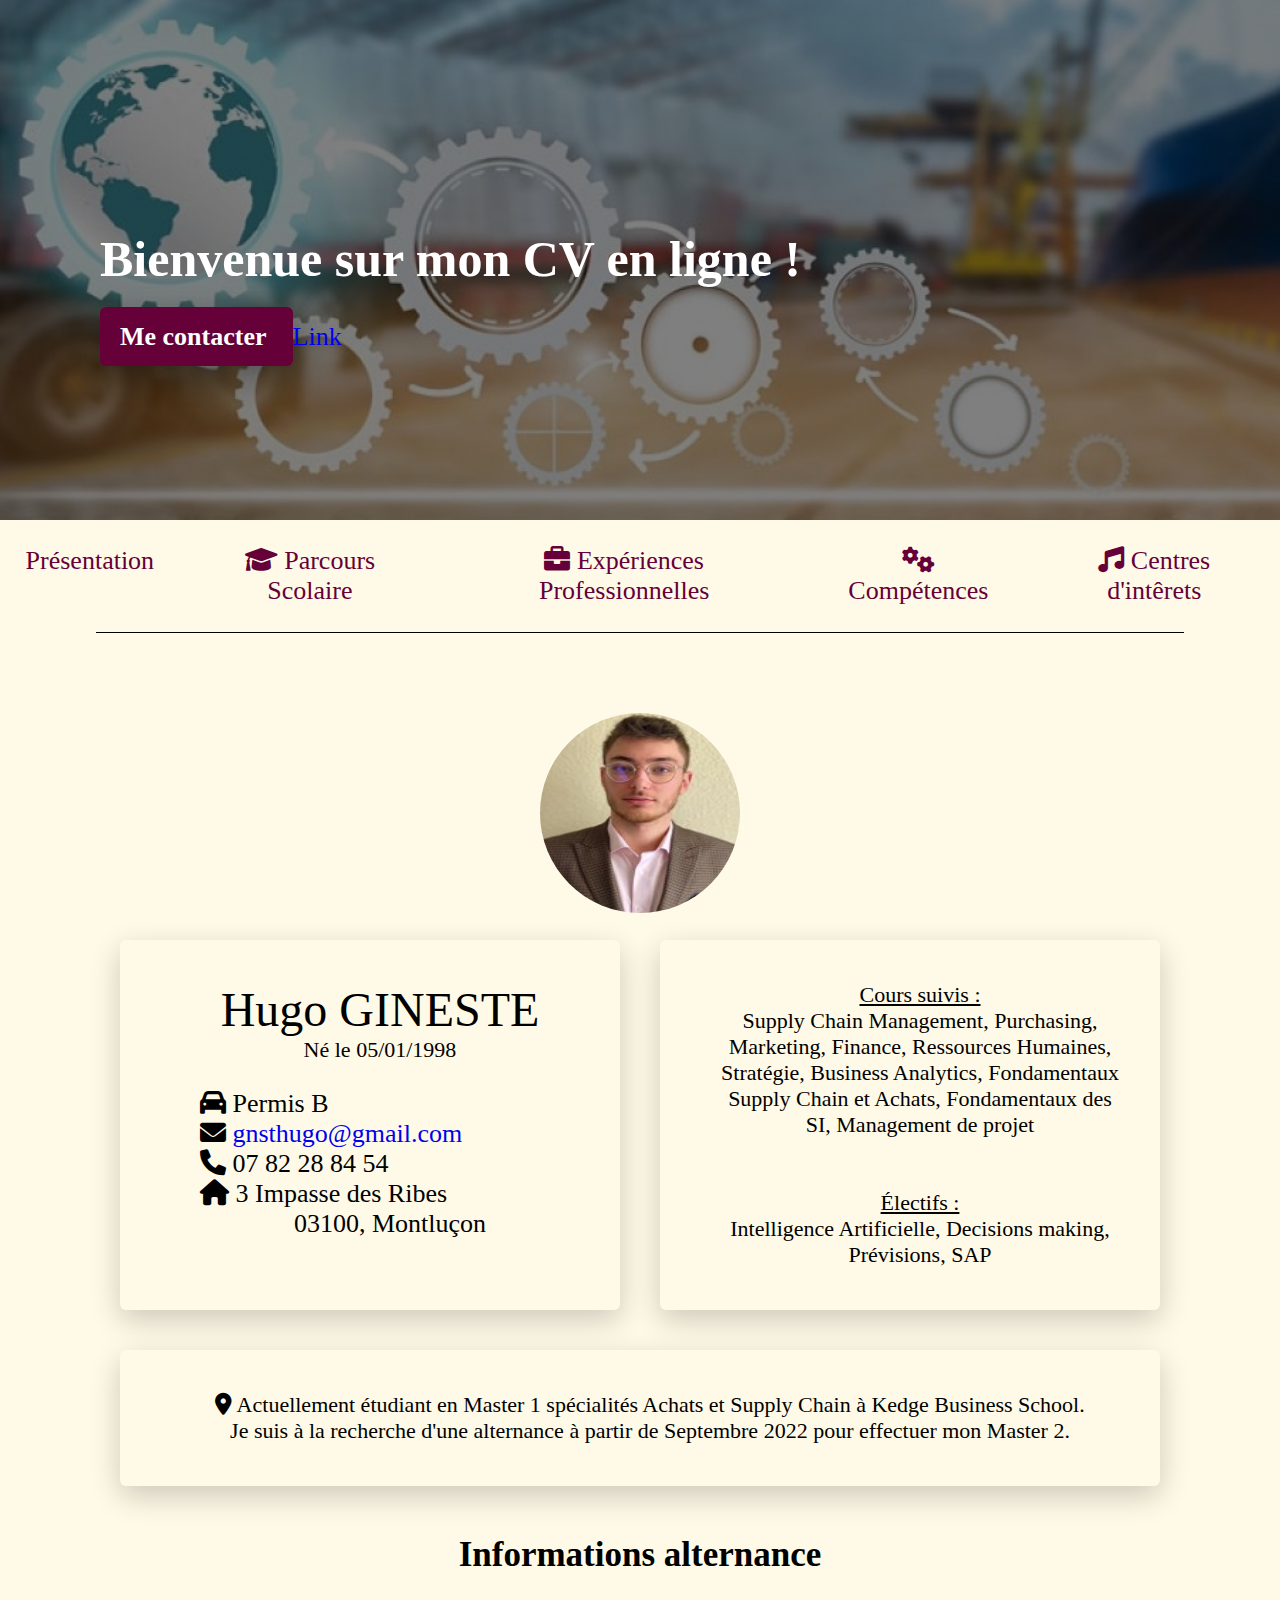
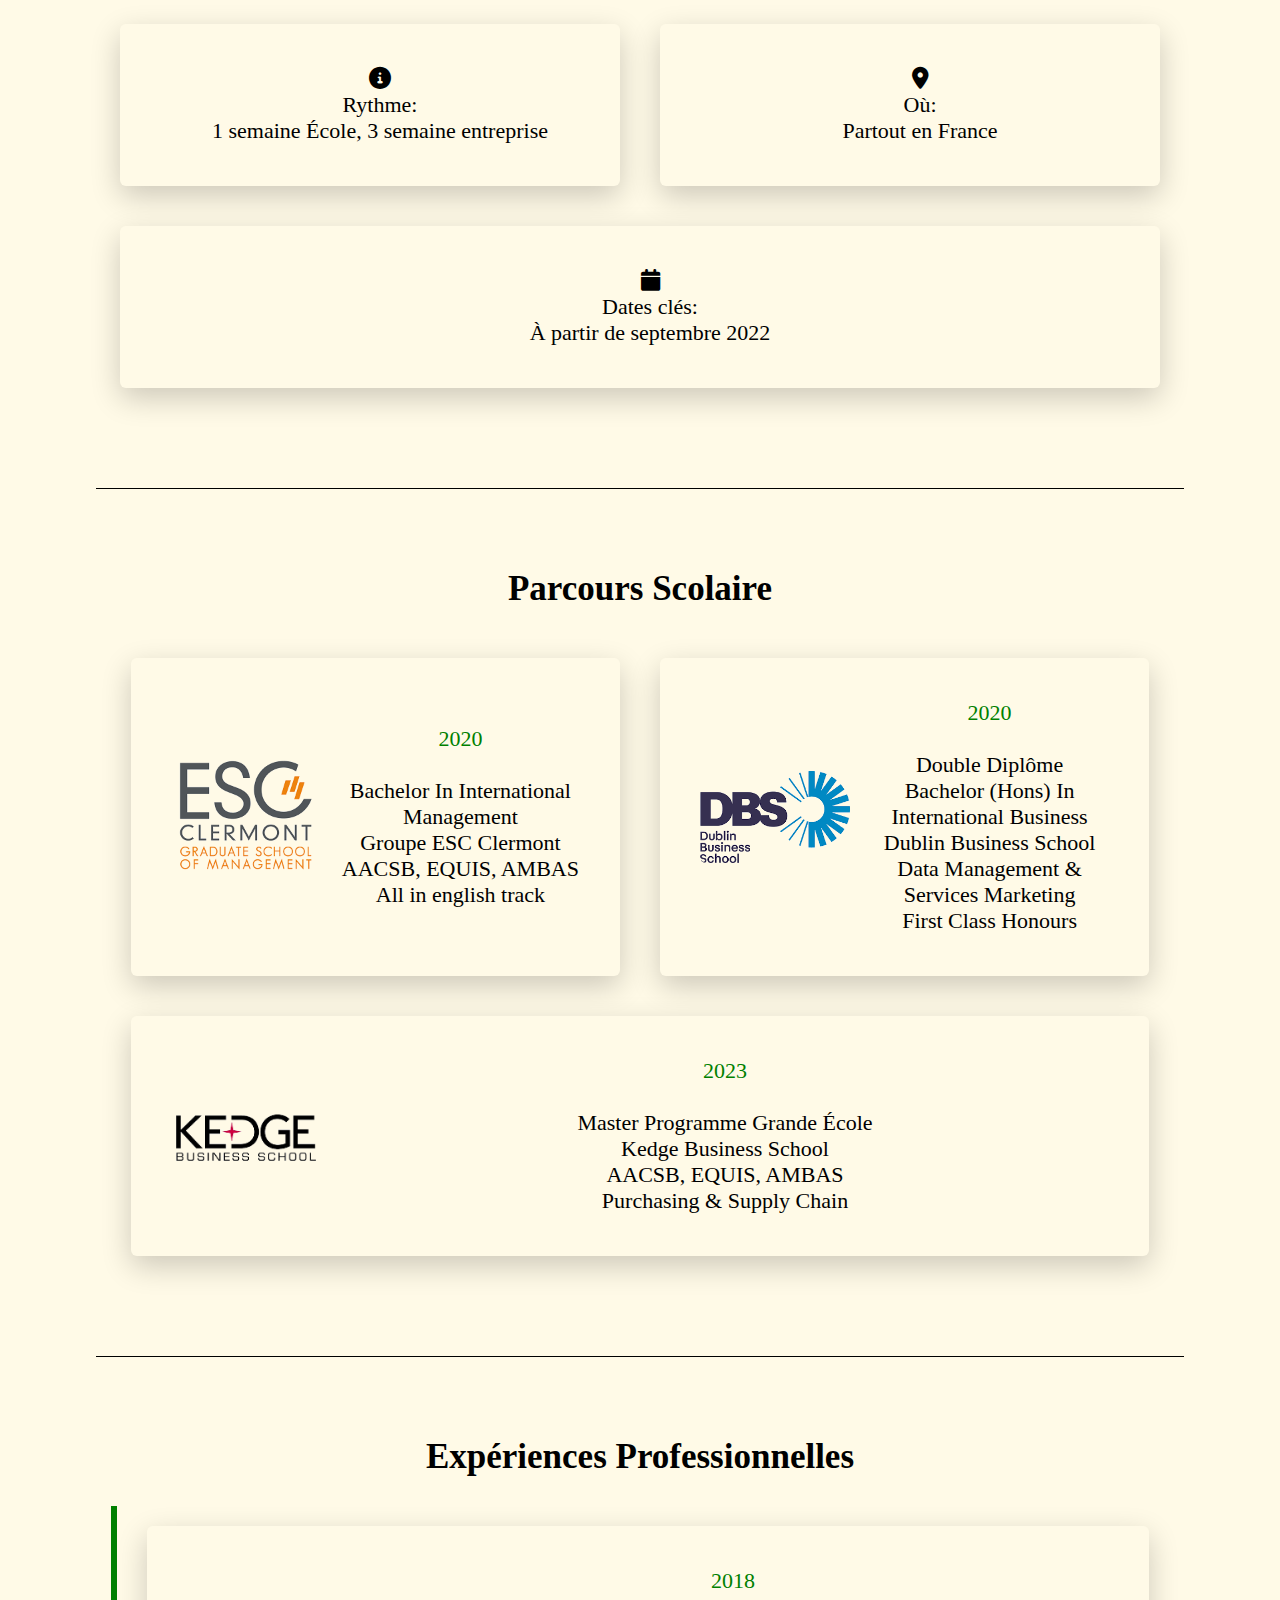
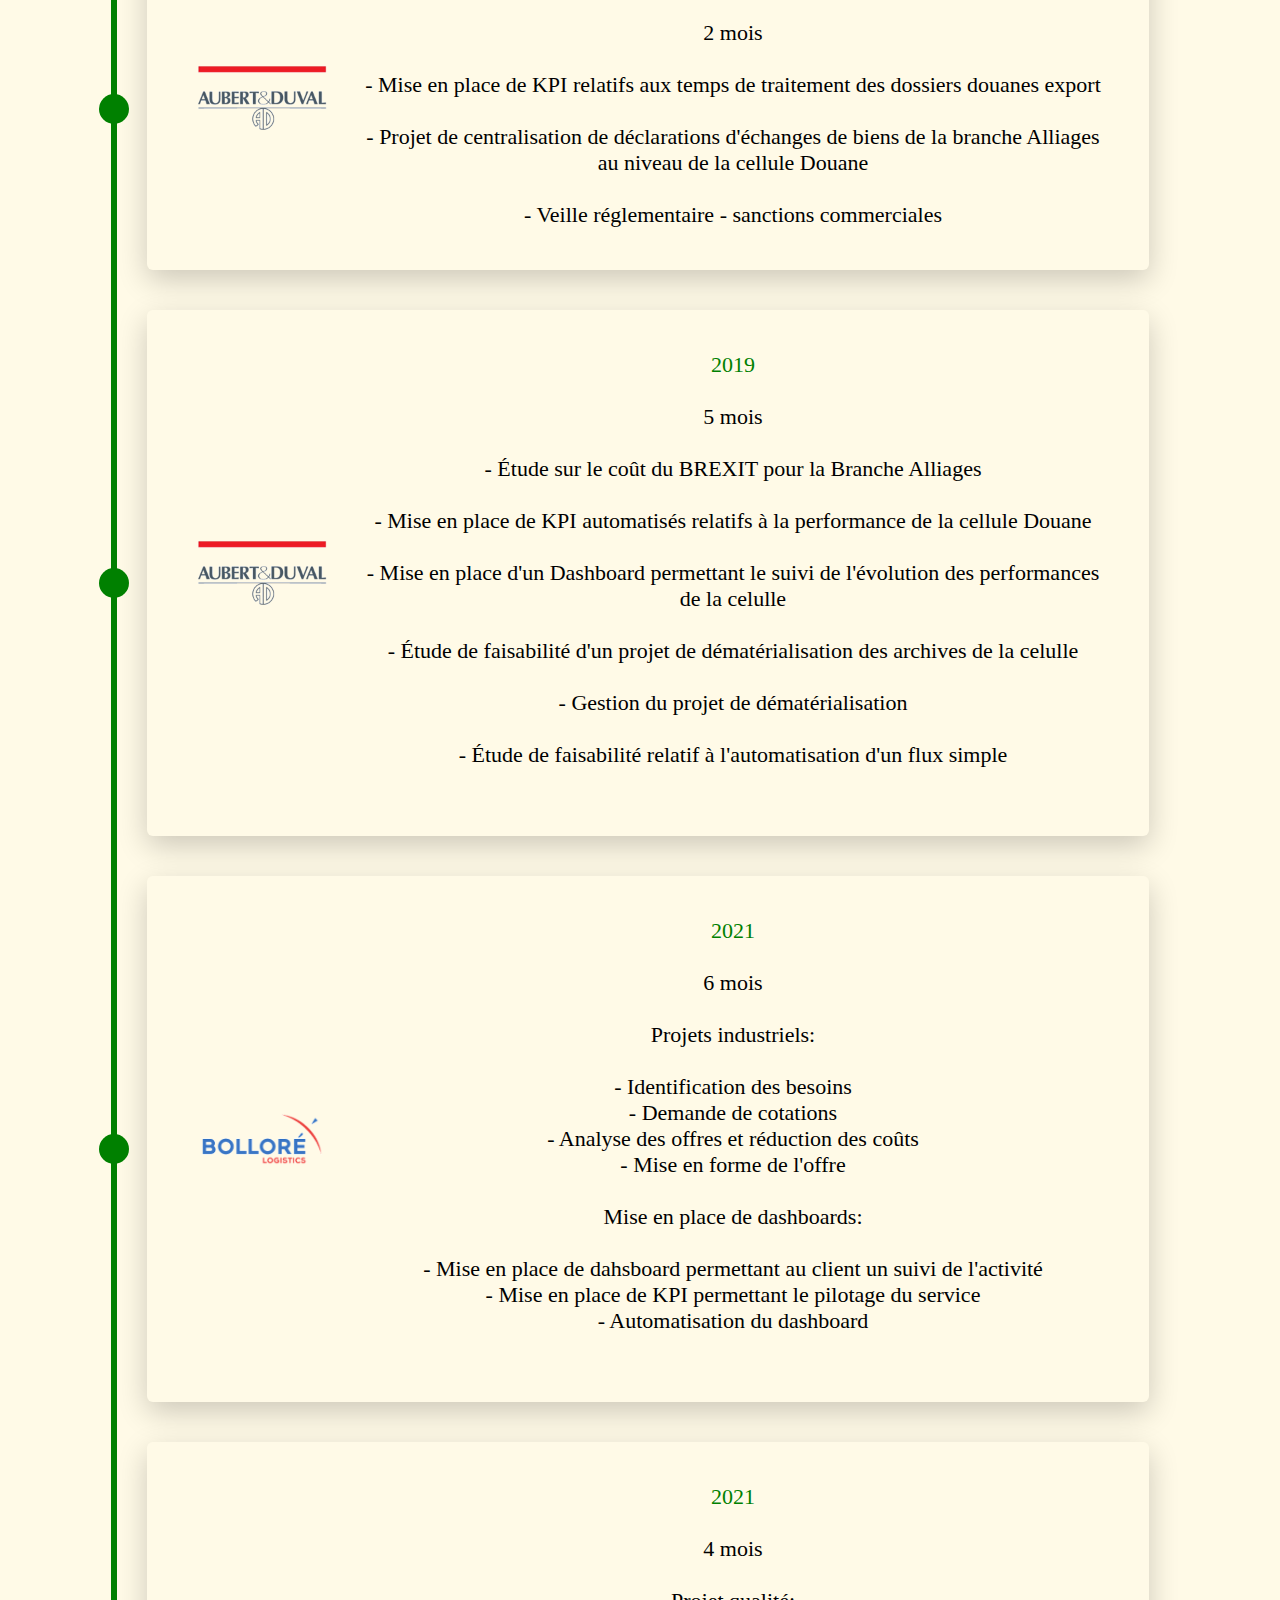
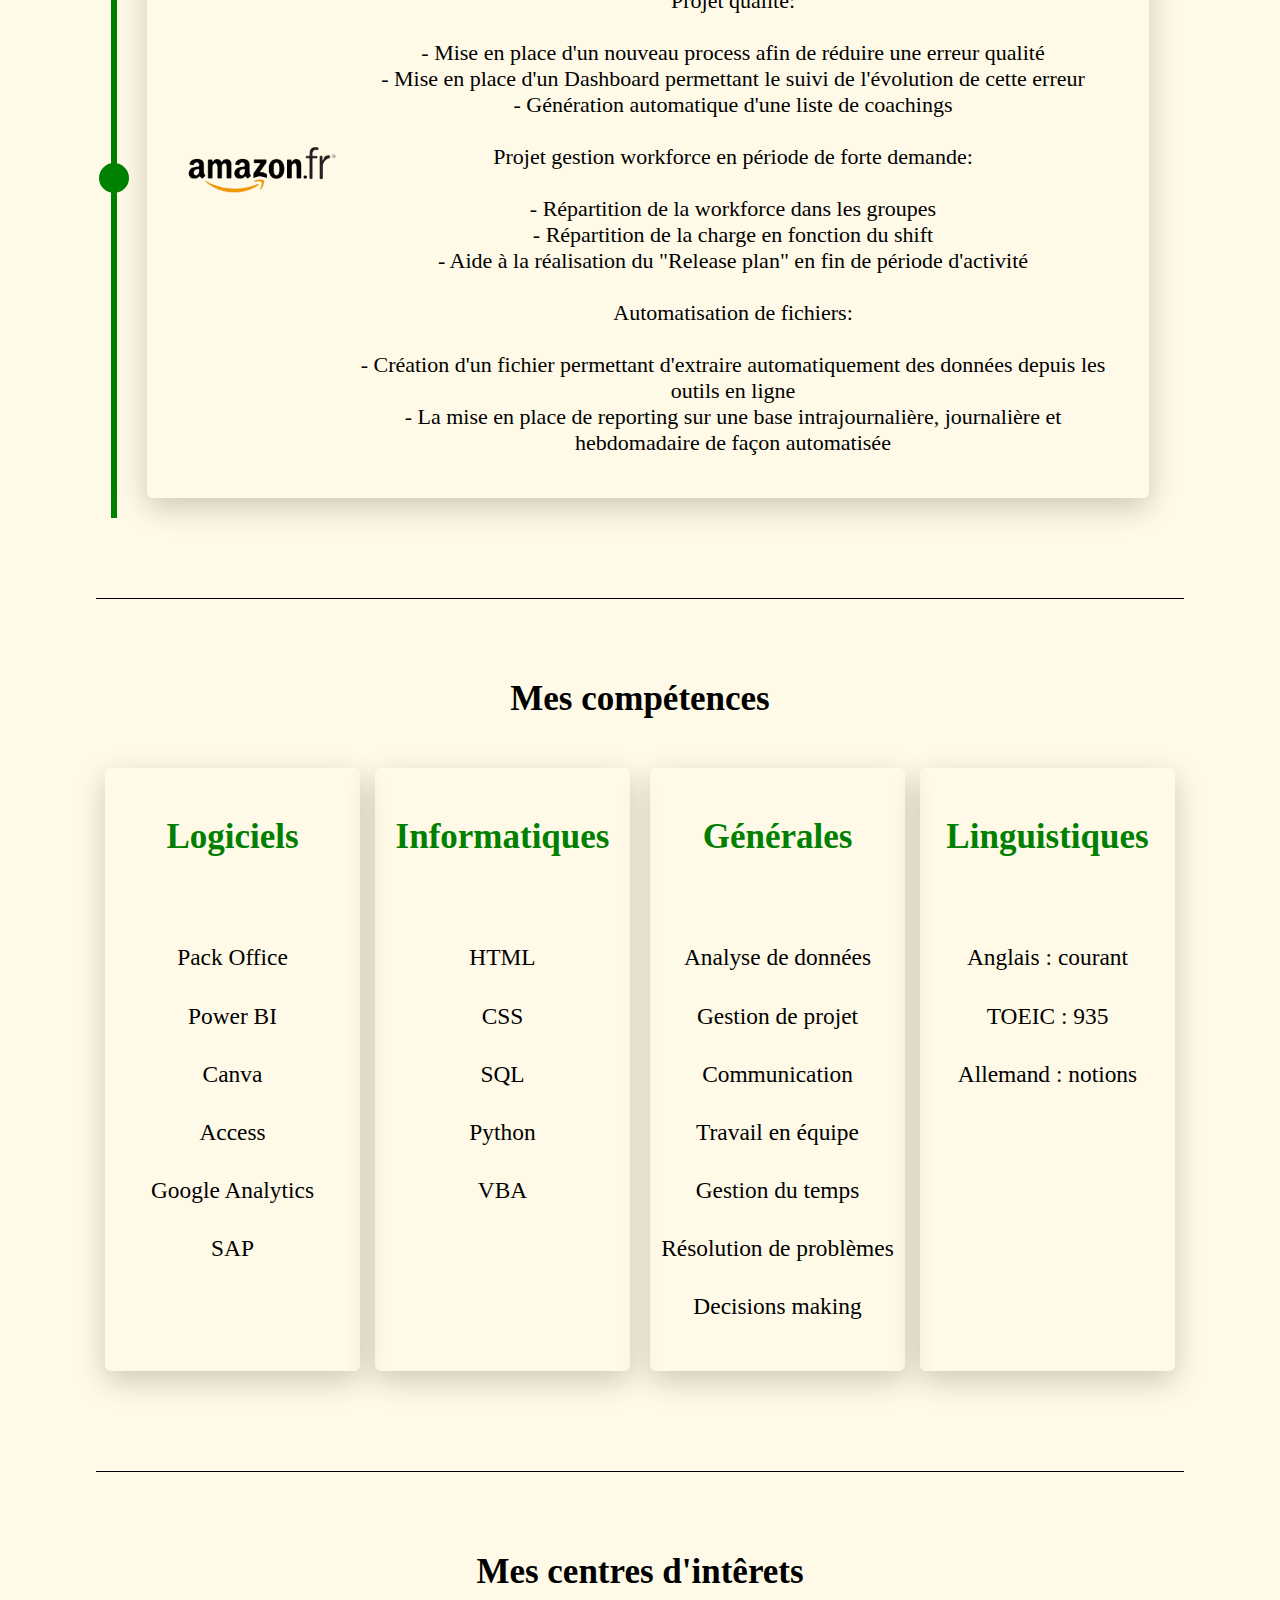
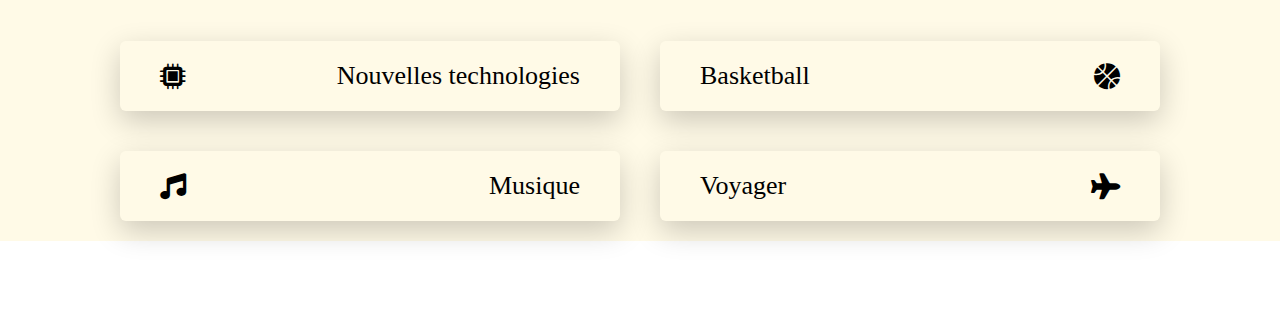
<file: index.html>
<!DOCTYPE html>
<html>
<head>
	<title>Hugo Gineste</title>
	<meta charset="utf-8">
	<link rel="stylesheet" type="text/css" href="css/styles.css">
	<link rel="icon" type="image/ico" href="images/favicon.ico" />
	<link rel="stylesheet" href="https://cdnjs.cloudflare.com/ajax/libs/font-awesome/5.13.1/css/all.css" />
	<link rel="stylesheet" href="https://cdnjs.cloudflare.com/ajax/libs/font-awesome/6.0.0/css/all.css">
	<link href="https://emoji-css.afeld.me/emoji.css" rel="stylesheet">

</head>
<body>
	<div class="banner">
		<div class="container">
			<h1> Bienvenue sur mon CV en ligne !</h1>
			<a href="https://www.linkedin.com/in/hugo-gineste-b23222173/" target="_blank" class="btn-recherche"> 
			Me contacter
			</a>
			<a href=linkedin://profile/hugo-gineste-b23222173>Link</a>
		</div>
	</div>

		<div class="fond">
			<nav class="header">

					<ul>
						<li class="btn-presentation"><a href="#liste-presentation">Présentation</a></li>
						<li class="btn-sco"><a href="#liste-sco"> <i class="fas fa-graduation-cap"></i> Parcours Scolaire</a></li>
						<li class="btn-pro"><a href="#liste-pro"><i class="fas fa-briefcase"></i> Expériences Professionnelles </a></li>
						<li class="btn-competences"><a href="#competences"><i class="fas fa-cogs"></i> Compétences</a></li>
						<li class="btn-interet"><a href="#interet"><i class="fas fa-music"></i> Centres d'intêrets</a></li>

					</ul>

			</nav>
			<center><div class="separation">
			</div></center>

		<div class="container">
			<div id="liste-presentation">
				<center><img src="images/avatar.png" class="cards-img"></center>
			<div class="cards">

				<div class="card-presentation">
						<h3><font size="18"><b>Hugo GINESTE</b></font><br>
						Né le 05/01/1998 <br></h3>
					<ul>
					<li><i class="fas fa-car"></i>   Permis B </li>
					<li><i class="fas fa-envelope"></i>   <a href="mailto:gnsthugo@gmail.com?subject=Premier contact"> gnsthugo@gmail.com</a></li>
					<li><i class="fas fa-phone"></i>   07 82 28 84 54</li>
					<li><i class="fas fa-home"></i>   3 Impasse des Ribes <br>
						<center>03100, Montluçon</center></li>
					</ul>
				</div>
				<div class="card-presentation">
					<h3><b><u>Cours suivis :</b></u><br> <b>Supply Chain Management</b>, Purchasing, Marketing, Finance, Ressources Humaines, Stratégie, <b>Business Analytics</b>, <b>Fondamentaux Supply Chain et Achats</b>, Fondamentaux des SI, Management de projet <br><br><br>
						<b><u>Électifs :</b></u><br> Intelligence Artificielle, Decisions making, Prévisions, SAP</h3>

				</div>
				<div class="card-presentation">

					<h3> <i class="fas fa-map-marker-alt"></i>  Actuellement étudiant en Master 1 spécialités Achats et Supply Chain à Kedge Business School. <br>
						Je suis à la recherche d'une <b> alternance </b> à partir de <b> Septembre 2022 </b>pour effectuer mon Master 2.<br></h3>
				</div>
				</div>
				<h2> <center> Informations alternance </center> </h2>
				<div class="cards">
				<div class="card-presentation">

					<h3> <i class="fa-solid fa-circle-info"></i><br> Rythme:<br>
					1 semaine École, 3 semaine entreprise</h3>
				</div>
				<div class="card-presentation">

					<h3> <i class="fa-solid fa-location-dot"></i><br> Où: <br>
						Partout en France</h3>
				</div>
				<div class="card-presentation">

					<h3> <i class="fa-solid fa-calendar"></i><br> Dates clés: <br>
						À partir de septembre 2022</h3>
				</div>
				</div>
			</div>
		</div>
			<center><div class="separation"></div></center>
		<div class="container">
			<div id="liste-sco">
			<h2><center>Parcours Scolaire</center></h2>
			<div class="cards">



				<div class="card">
					<img src="images/esc.png">
					<h3><font color="green"><b>2020</b></font><br><br>
						<b>Bachelor In International Management</b> <br>
						Groupe ESC Clermont <br>
						AACSB, EQUIS, AMBAS <br>
						All in english track</h3>

				</div>
				<div class="card">
					<img src="images/dbs.png">
					<h3><font color="green"><b>2020</b></font><br><br>
						Double Diplôme <br>
						<b>Bachelor (Hons) In International Business</b> <br>
						Dublin Business School <br>
						Data Management & Services Marketing <br>
						First Class Honours</h3>

				</div>
				<div class="card">
					<img src="images/kedge.png">
					<h3><font color="green"><b>2023</b></font><br><br>
						<b>Master Programme Grande École</b> <br>
						Kedge Business School <br>
						AACSB, EQUIS, AMBAS <br>
						Purchasing & Supply Chain</h3>
				</div>

			</div>
			</div>
		</div>
		<center><div class="separation"></div></center>

			<div class="container">
				<div id="liste-pro">
				<h2> <center>Expériences Professionnelles</center></h2>	
				<div class="cards">


					<div class ="ligne"></div>

					<div class="card">

						<img src="images/aubert.png">
						<h3><font color="green"><b>2018</b></font><br><br>
						<b>	<center>2 mois</center> <br></b>
							
							- Mise en place de KPI relatifs aux temps de traitement des dossiers douanes export <br><br>

							- Projet de centralisation de déclarations d'échanges de biens de la branche Alliages au niveau de la cellule Douane  <br><br>

							- Veille réglementaire - sanctions commerciales </h3>
						

					</div>
				</div>
				<div class="cards">
					<div class ="ligne"></div>
					<div class="card">			
						<img src="images/aubert.png">

						<h3><font color="green"><b>2019</b></font><br><br>
							<b><center>5 mois</center> <br></b>

							- Étude sur le coût du BREXIT pour la Branche Alliages <br> <br>

							- Mise en place de KPI automatisés relatifs à la performance de la cellule Douane <br> <br>

							- Mise en place d'un Dashboard permettant le suivi de l'évolution des performances de la celulle <br><br>

							- Étude de faisabilité d'un projet de dématérialisation des archives de la celulle <br><br>

							- Gestion du projet de dématérialisation <br><br>

							- Étude de faisabilité relatif à l'automatisation d'un flux simple<br><br></h3>
	
					</div>
				</div>
				<div class="cards">
					<div class ="ligne"></div>
					<div class="card">			
						<img src="images/Bollore.png">
						<h3><font color="green"><b>2021</b></font><br><br>
							<b><center>6 mois</center> <br></b>

							<b>Projets industriels:</b> <br> <br>

							- Identification des besoins<br>
							- Demande de cotations<br>
							- Analyse des offres et réduction des coûts<br>
							- Mise en forme de l'offre<br><br>


							<b>Mise en place de dashboards:</b> <br> <br>

							- Mise en place de dahsboard permettant au client un suivi de l'activité<br>
							- Mise en place de KPI permettant le pilotage du service<br>
							- Automatisation du dashboard<br><br></h3>


					</div>		
				</div>
				<div class="cards">
					<div class ="ligne"></div>
					<div class="card">			
						<img src="images/amazon.png">
						<h3><font color="green"><b>2021</b></font><br><br>
							<b><center>4 mois</center> <br></b>

							<b>Projet qualité:</b> <br> <br>

							- Mise en place d'un nouveau process afin de réduire une erreur qualité<br>
							- Mise en place d'un Dashboard permettant le suivi de l'évolution de cette erreur<br>
							- Génération automatique d'une liste de coachings<br><br>

							<b>Projet gestion workforce en période de forte demande:</b> <br> <br>

							- Répartition de la workforce dans les groupes<br>
							- Répartition de la charge en fonction du shift<br>
							- Aide à la réalisation du "Release plan" en fin de période d'activité<br><br>

							<b>Automatisation de fichiers:</b> <br> <br>

							- Création d'un fichier permettant d'extraire automatiquement des données depuis les outils en ligne<br>
							- La mise en place de reporting sur une base intrajournalière, journalière et hebdomadaire de façon automatisée<br>
							</h3>




					</div>		
				</div>
				</div>
			</div>	
		<center><div class="separation">
		</div></center>		
			<div class="container">
				<div id="competences">
				<h2><center>Mes compétences</center> </h2>	
				<div class="competences">
					<div class="competences-num">
						<h2><b><font  color="green">Logiciels</font></b></h2> <br>
						<h4>Pack Office</h4>
						<h4>Power BI</h4>
						<h4>Canva</h4>
						<h4>Access</h4>
						<h4>Google Analytics</h4>
						<h4>SAP</h4>

				
					</div>	
					<div class="competences-num">
						<h2><b><font  color="green">Informatiques</font></b></h2> <br>
						<h4>HTML</h4>
						<h4>CSS</h4>
						<h4>SQL</h4>
						<h4>Python</h4>
						<h4>VBA</h4>
					</div>
					<div class="competences-man">
						<h2><b><font  color="green">Générales</font></b></h2> <br>
						<h4>Analyse de données</h4>
						<h4>Gestion de projet</h4>
						<h4>Communication</h4>
						<h4>Travail en équipe</h4>
						<h4>Gestion du temps</h4>
						<h4>Résolution de problèmes</h4>
						<h4>Decisions making</h4>

					</div>	
					<div class="competences-man">
						<h2><b><font  color="green">Linguistiques</font></b></h2> <br>
						<h4>Anglais : courant</h4>
						<h4>TOEIC : 935 </h4>
						<h4>Allemand : notions</h4>

					</div>											
				</div>
			</div>
			</div>	
		<center><div class="separation"></div></center>
			<div class="container">
				<div id="interet">
				<center><h2> Mes centres d'intêrets</h2></center>	
				<div class="cards">
					<div class="card">
						<i class="fa-solid fa-microchip"></i>  Nouvelles technologies
					</div>
					<div class="card">
						Basketball <i class="fa-solid fa-basketball"></i>  
					</div>
					<div class="card">
						<i class="fas fa-music"></i>  Musique
					</div>
					<div class="card">
						 Voyager <i class="fa-solid fa-plane"></i> 
					</div>
				</div>


					
				</div>
			</div>	


</body>
</html>
</file>
<file: css/styles.css>
@import url("https://fonts.googleapis.com/css2?family=Castoro&family=Lora&family=Roboto:wght@100&display=swap");
@import url("components/avatar.css");
@import url("components/banner.css");
@import url("components/button.css");
@import url("components/card.css");
@import url("components/container.css");
@import url("components/header.css");
@import url("components/presentation.css");
@import url("components/competences.css");
@import url("components/sco.css");
@import url("components/pro.css");
@import url("components/cercle.css");
.banner body{


font-family: 'Lora', serif;
background-color: rgba(255;250;240);
font-size: 24px;
margin: 0px;
}

h1, h2, h3 {

font-size: 35px;

}

a {
	text-decoration: none;
	transition: 1s ease;

}


.fond{
	background-color: #fffae7;

}


.separation{
	width: 85%;
	border-top: 1.2px solid black;
	background-color: #5A5959;
}
.footer{
		background-color: #5A5959;
}

body{
	margin: 0px;
}

.separation-right{
	border-right: 1.2px solid black;
	text-align: center;

}
</file>
